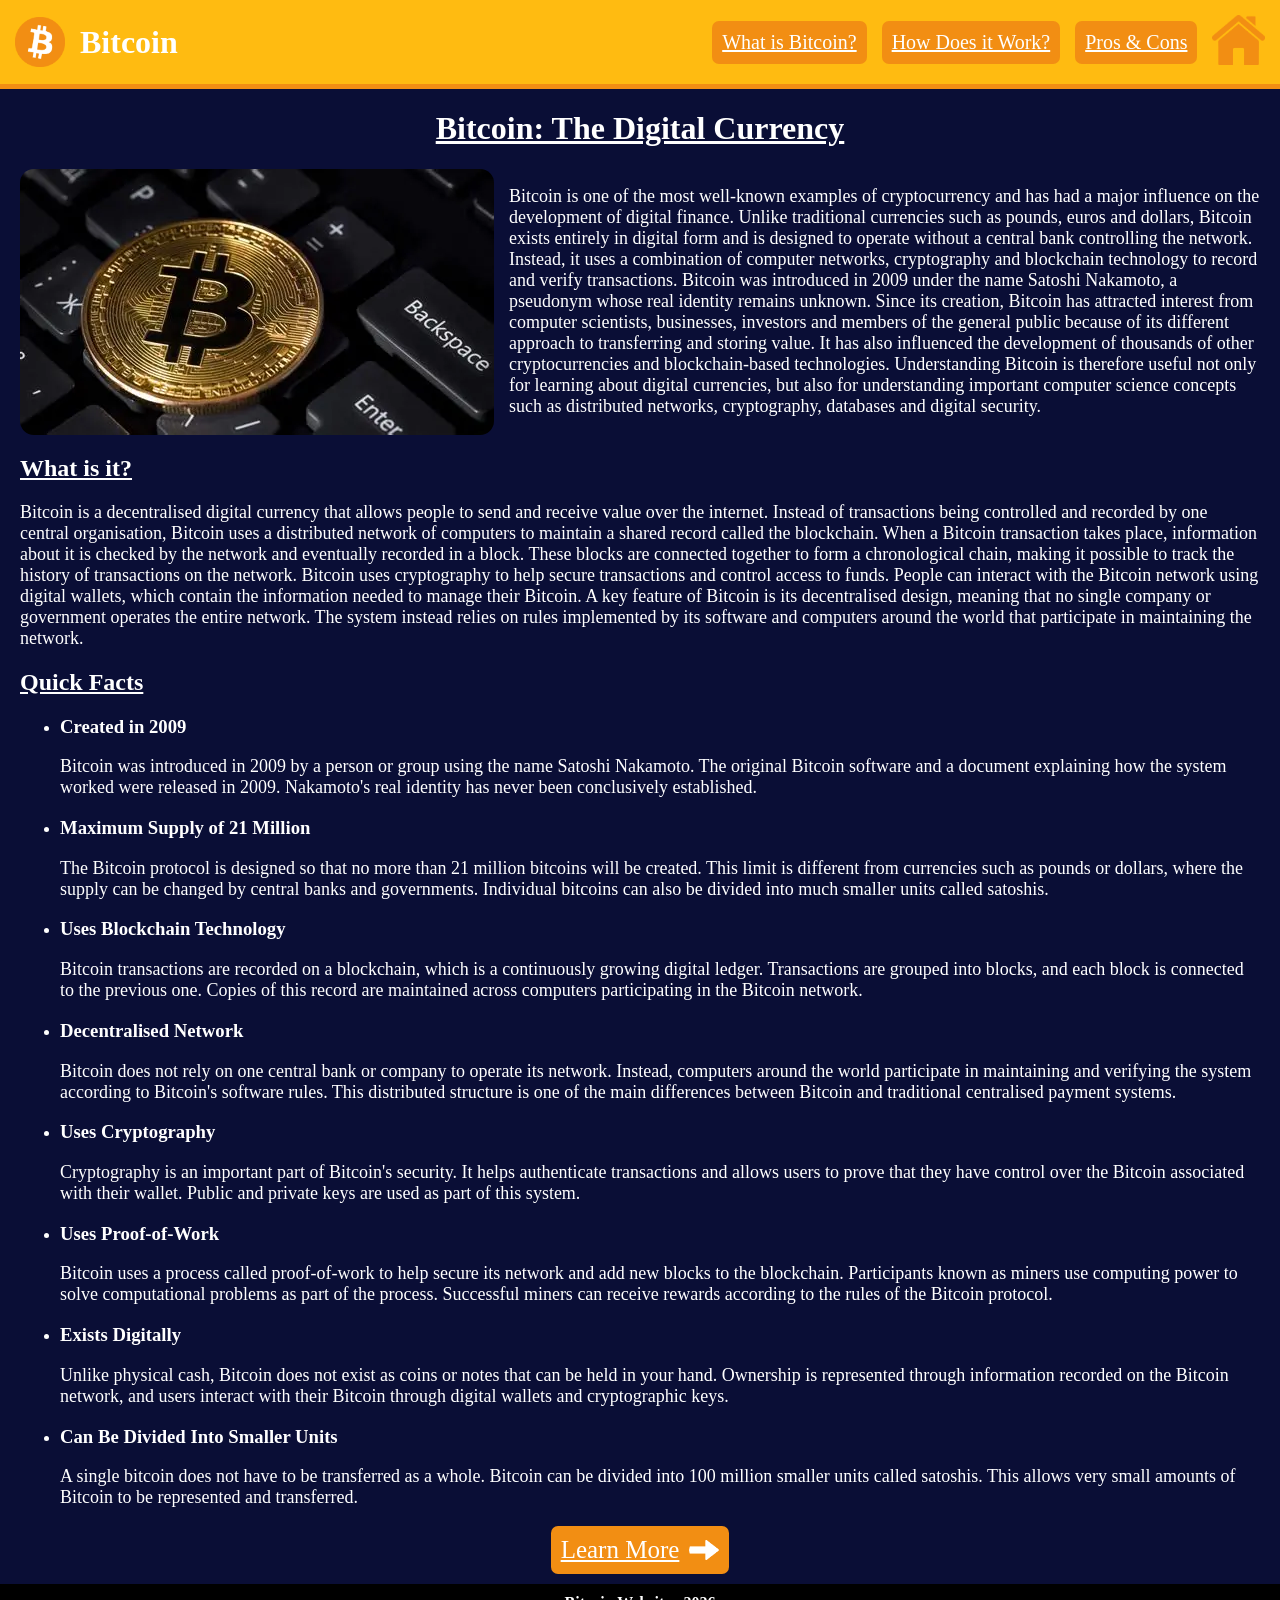
<file: index.html>
<!DOCTYPE html>
<html>
    <head>
        <title>
            Bitcoin - What is Bitcoin?
        </title>
        <link rel="stylesheet" href="style.css">
    </head>
    <body>
        <header>
            <div class="hgroup">
                <img src="images/bitcoin.png" alt="Bitcoin">
                <h1>
                    Bitcoin
                </h1>
            </div>
            <div class="hgroup">
                <nav class="hgroup">
                    <a href="#what-is-it">What is Bitcoin?</a>
                    <a href="how-it-works.html">How Does it Work?</a>
                    <a href="pros-and-cons.html">Pros & Cons</a>
                </nav>
                <a href="index.html"><img src="images/home.png" alt="Home icon"></a>
            </div>
        </header>
        <main>
            <h1>
                <u><b>Bitcoin: The Digital Currency</b></u>
            </h1>
            <div>
                <div class="hgroup">
                    <img src="images/bitcoin_on_keyboard.png" alt="Image of a bitcoin">
                    <p>
                        Bitcoin is one of the most well-known examples of cryptocurrency and has had a major influence on the development of digital finance. Unlike traditional currencies such as pounds, euros and dollars, Bitcoin exists entirely in digital form and is designed to operate without a central bank controlling the network. Instead, it uses a combination of computer networks, cryptography and blockchain technology to record and verify transactions. Bitcoin was introduced in 2009 under the name Satoshi Nakamoto, a pseudonym whose real identity remains unknown. Since its creation, Bitcoin has attracted interest from computer scientists, businesses, investors and members of the general public because of its different approach to transferring and storing value. It has also influenced the development of thousands of other cryptocurrencies and blockchain-based technologies. Understanding Bitcoin is therefore useful not only for learning about digital currencies, but also for understanding important computer science concepts such as distributed networks, cryptography, databases and digital security.
                    </p>
                </div>
            </div>
            <div>
                <h2 id="what-is-it">
                    <u>What is it?</u>
                </h2>
                <p>
                    Bitcoin is a decentralised digital currency that allows people to send and receive value over the internet. Instead of transactions being controlled and recorded by one central organisation, Bitcoin uses a distributed network of computers to maintain a shared record called the blockchain. When a Bitcoin transaction takes place, information about it is checked by the network and eventually recorded in a block. These blocks are connected together to form a chronological chain, making it possible to track the history of transactions on the network. Bitcoin uses cryptography to help secure transactions and control access to funds. People can interact with the Bitcoin network using digital wallets, which contain the information needed to manage their Bitcoin. A key feature of Bitcoin is its decentralised design, meaning that no single company or government operates the entire network. The system instead relies on rules implemented by its software and computers around the world that participate in maintaining the network.
                </p>
            </div>
            <div>
                <h2>
                    <u>Quick Facts</u>
                </h2>
                <ul>
                    <li>
                        <h3>
                            Created in 2009
                        </h3>
                        <p>
                            Bitcoin was introduced in 2009 by a person or group using the name Satoshi Nakamoto. The original Bitcoin software and a document explaining how the system worked were released in 2009. Nakamoto's real identity has never been conclusively established.
                        </p>
                    </li>
                    <li>
                        <h3>
                            Maximum Supply of 21 Million
                        </h3>
                        <p>
                            The Bitcoin protocol is designed so that no more than 21 million bitcoins will be created. This limit is different from currencies such as pounds or dollars, where the supply can be changed by central banks and governments. Individual bitcoins can also be divided into much smaller units called satoshis.
                        </p>
                    </li>
                    <li>
                        <h3>
                            Uses Blockchain Technology
                        </h3>
                        <p>
                            Bitcoin transactions are recorded on a blockchain, which is a continuously growing digital ledger. Transactions are grouped into blocks, and each block is connected to the previous one. Copies of this record are maintained across computers participating in the Bitcoin network.
                        </p>
                    </li>
                    <li>
                        <h3>
                            Decentralised Network
                        </h3>
                        <p>
                            Bitcoin does not rely on one central bank or company to operate its network. Instead, computers around the world participate in maintaining and verifying the system according to Bitcoin's software rules. This distributed structure is one of the main differences between Bitcoin and traditional centralised payment systems.
                        </p>
                    </li>
                    <li>
                        <h3>
                            Uses Cryptography
                        </h3>
                        <p>
                            Cryptography is an important part of Bitcoin's security. It helps authenticate transactions and allows users to prove that they have control over the Bitcoin associated with their wallet. Public and private keys are used as part of this system.
                        </p>
                    </li>
                    <li>
                        <h3>
                            Uses Proof-of-Work
                        </h3>
                        <p>
                            Bitcoin uses a process called proof-of-work to help secure its network and add new blocks to the blockchain. Participants known as miners use computing power to solve computational problems as part of the process. Successful miners can receive rewards according to the rules of the Bitcoin protocol.
                        </p>
                    </li>
                    <li>
                        <h3>
                            Exists Digitally
                        </h3>
                        <p>
                            Unlike physical cash, Bitcoin does not exist as coins or notes that can be held in your hand. Ownership is represented through information recorded on the Bitcoin network, and users interact with their Bitcoin through digital wallets and cryptographic keys.
                        </p>
                    </li>
                    <li>
                        <h3>
                            Can Be Divided Into Smaller Units
                        </h3>
                        <p>
                            A single bitcoin does not have to be transferred as a whole. Bitcoin can be divided into 100 million smaller units called satoshis. This allows very small amounts of Bitcoin to be represented and transferred.
                        </p>
                    </li>
                </ul>
            </div>
            <a href="how-it-works.html" class="button">
                Learn More
                <img src="images/arrow.png" alt="Arrow" height="20">
            </a>
        </main>
        <footer>
            <b>
                Bitcoin Website · 2026
            </b>
        </footer>
    </body>
</html>
</file>
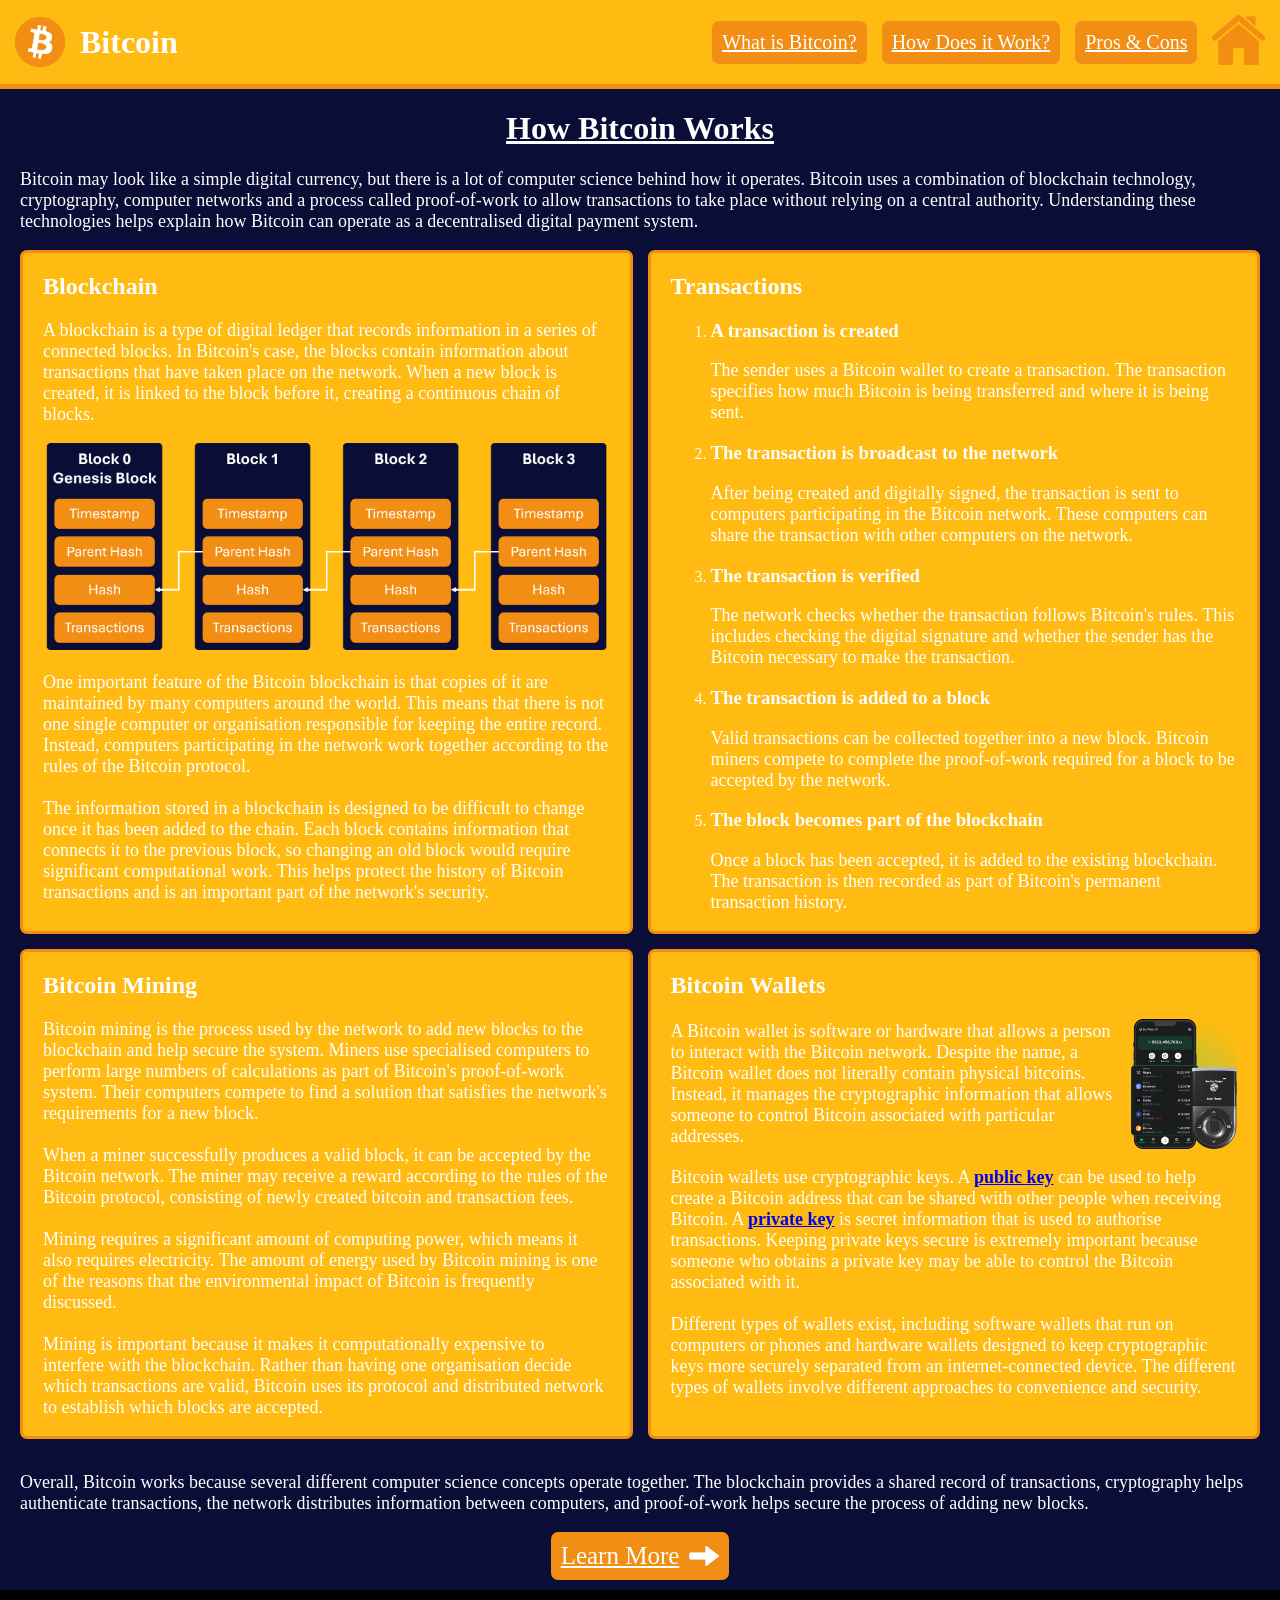
<file: how-it-works.html>
<!DOCTYPE html>
<html>
    <head>
        <title>
            Bitcoin - How does it work?
        </title>
        <link rel="stylesheet" href="style.css">
    </head>
    <body>
        <header>
            <div class="hgroup">
                <img src="images/bitcoin.png" alt="Bitcoin">
                <h1>
                    Bitcoin
                </h1>
            </div>
            <div class="hgroup">
                <nav class="hgroup">
                    <a href="index.html#what-is-it">What is Bitcoin?</a>
                    <a href="how-it-works.html">How Does it Work?</a>
                    <a href="pros-and-cons.html">Pros & Cons</a>
                </nav>
                <a href="index.html"><img src="images/home.png" alt="Home icon"></a>
            </div>
        </header>
        <main>
            <h1>
                <u><b>How Bitcoin Works</b></u>
            </h1>
            <div>
                <p>
                    Bitcoin may look like a simple digital currency, but there is a lot of computer science behind how it operates. Bitcoin uses a combination of blockchain technology, cryptography, computer networks and a process called proof-of-work to allow transactions to take place without relying on a central authority. Understanding these technologies helps explain how Bitcoin can operate as a decentralised digital payment system.
                </p>
            </div>
            <div class="bubble_group">
                <div class="bubble">
                    <h2>
                        Blockchain
                    </h2>
                    <p>
                        A blockchain is a type of digital ledger that records information in a series of connected blocks. In Bitcoin's case, the blocks contain information about transactions that have taken place on the network. When a new block is created, it is linked to the block before it, creating a continuous chain of blocks.
                    </p>
                    <img src="images/blockchain_diagram.png" alt="Blockchain diagram" width="100%">
                    <p>
                        One important feature of the Bitcoin blockchain is that copies of it are maintained by many computers around the world. This means that there is not one single computer or organisation responsible for keeping the entire record. Instead, computers participating in the network work together according to the rules of the Bitcoin protocol.
                        <br><br>
                        The information stored in a blockchain is designed to be difficult to change once it has been added to the chain. Each block contains information that connects it to the previous block, so changing an old block would require significant computational work. This helps protect the history of Bitcoin transactions and is an important part of the network's security.
                    </p>
                </div>
                <div class="bubble">
                    <h2>
                        Transactions
                    </h2>
                    <ol>
                        <li>
                            <h3>
                                A transaction is created
                            </h3>
                            <p>
                                The sender uses a Bitcoin wallet to create a transaction. The transaction specifies how much Bitcoin is being transferred and where it is being sent.
                            </p>
                        </li>
                        <li>
                            <h3>
                                The transaction is broadcast to the network
                            </h3>
                            <p>
                                After being created and digitally signed, the transaction is sent to computers participating in the Bitcoin network. These computers can share the transaction with other computers on the network.
                            </p>
                        </li>
                        <li>
                            <h3>
                                The transaction is verified
                            </h3>
                            <p>
                                The network checks whether the transaction follows Bitcoin's rules. This includes checking the digital signature and whether the sender has the Bitcoin necessary to make the transaction.
                            </p>
                        </li>
                        <li>
                            <h3>
                                The transaction is added to a block
                            </h3>
                            <p>
                                Valid transactions can be collected together into a new block. Bitcoin miners compete to complete the proof-of-work required for a block to be accepted by the network.
                            </p>
                        </li>
                        <li>
                            <h3>
                                The block becomes part of the blockchain
                            </h3>
                            <p>
                                Once a block has been accepted, it is added to the existing blockchain. The transaction is then recorded as part of Bitcoin's permanent transaction history.
                            </p>
                        </li>
                    </ol>
                </div>
            </div>
            <div class="bubble_group">
                <div class="bubble">
                    <h2>
                        Bitcoin Mining
                    </h2>
                    <p>
                        Bitcoin mining is the process used by the network to add new blocks to the blockchain and help secure the system. Miners use specialised computers to perform large numbers of calculations as part of Bitcoin's proof-of-work system. Their computers compete to find a solution that satisfies the network's requirements for a new block.
                        <br><br>
                        When a miner successfully produces a valid block, it can be accepted by the Bitcoin network. The miner may receive a reward according to the rules of the Bitcoin protocol, consisting of newly created bitcoin and transaction fees.
                        <br><br>
                        Mining requires a significant amount of computing power, which means it also requires electricity. The amount of energy used by Bitcoin mining is one of the reasons that the environmental impact of Bitcoin is frequently discussed.
                        <br><br>
                        Mining is important because it makes it computationally expensive to interfere with the blockchain. Rather than having one organisation decide which transactions are valid, Bitcoin uses its protocol and distributed network to establish which blocks are accepted.
                    </p>
                </div>
                <div class="bubble">
                    <h2>
                        Bitcoin Wallets
                    </h2>
                    <div class="hgroup">
                        <p>
                            A Bitcoin wallet is software or hardware that allows a person to interact with the Bitcoin network. Despite the name, a Bitcoin wallet does not literally contain physical bitcoins. Instead, it manages the cryptographic information that allows someone to control Bitcoin associated with particular addresses.
                        </p>
                        <img src="images/bitcoin_wallet.png" alt="Bitcoin wallet app" height="130px">
                    </div>
                    <p>
                        Bitcoin wallets use cryptographic keys. A <b><a href="https://en.wikipedia.org/wiki/Public-key_cryptography">public key</a></b> can be used to help create a Bitcoin address that can be shared with other people when receiving Bitcoin. A <b><a href="https://en.wikipedia.org/wiki/Public-key_cryptography">private key</a></b> is secret information that is used to authorise transactions. Keeping private keys secure is extremely important because someone who obtains a private key may be able to control the Bitcoin associated with it.
                        <br><br>
                        Different types of wallets exist, including software wallets that run on computers or phones and hardware wallets designed to keep cryptographic keys more securely separated from an internet-connected device. The different types of wallets involve different approaches to convenience and security.
                    </p>
                </div>
            </div>
            <div>
                <p>
                    Overall, Bitcoin works because several different computer science concepts operate together. The blockchain provides a shared record of transactions, cryptography helps authenticate transactions, the network distributes information between computers, and proof-of-work helps secure the process of adding new blocks.
                </p>
            </div>
            <a href="pros-and-cons.html" class="button">
                Learn More
                <img src="images/arrow.png" alt="Arrow" height="20">
            </a>
        </main>
        <footer>
            <b>
                Bitcoin Website · 2026
            </b>
        </footer>
    </body>
</html>
</file>
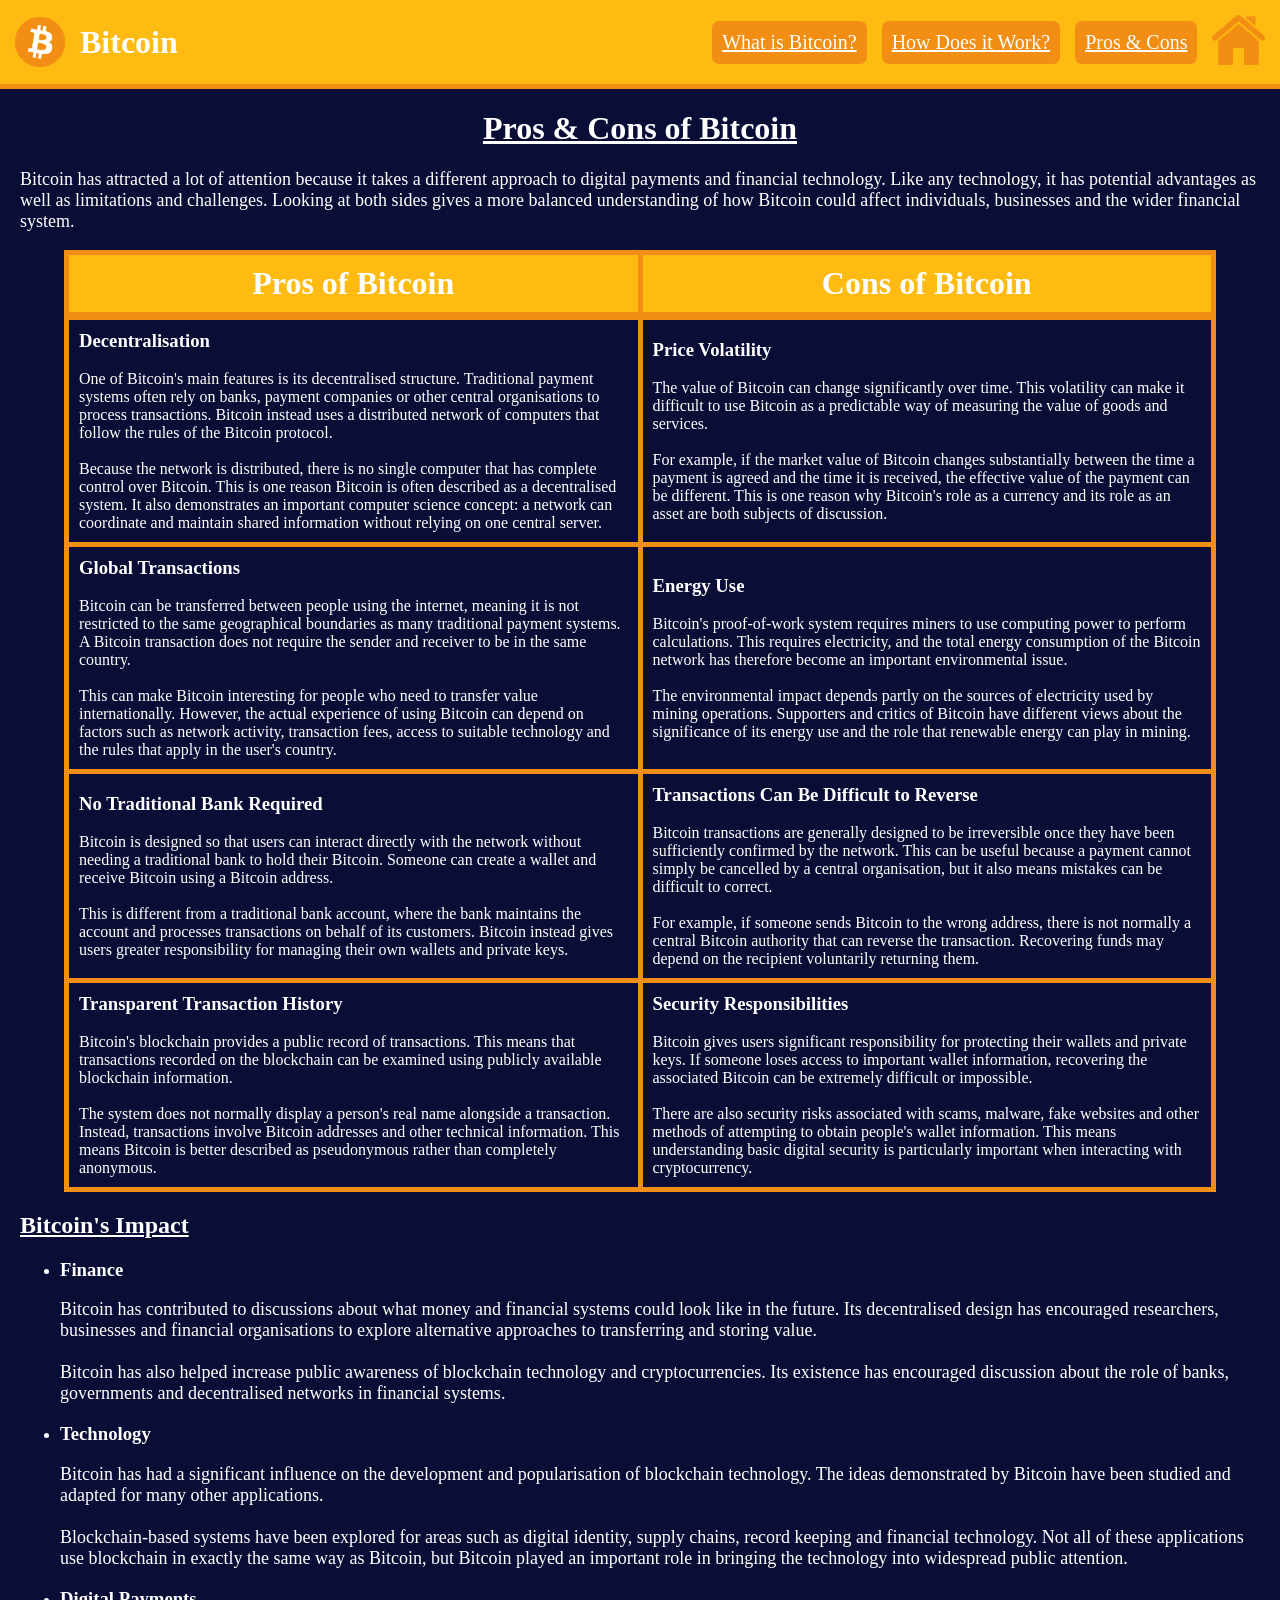
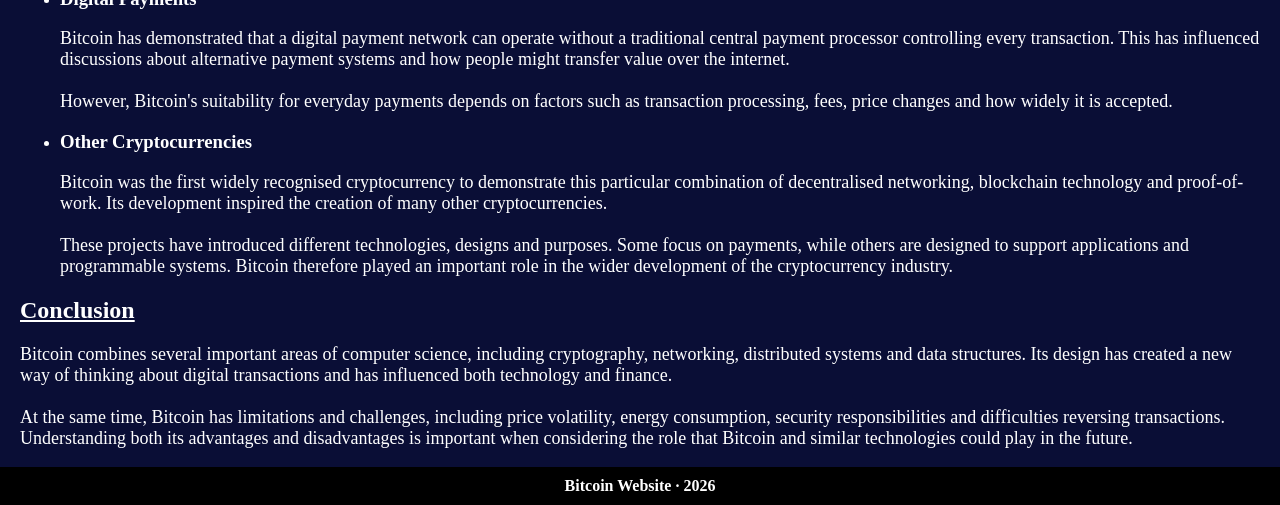
<file: pros-and-cons.html>
<!DOCTYPE html>
<html>
    <head>
        <title>
            Bitcoin - Pros & Cons
        </title>
        <link rel="stylesheet" href="style.css">
    </head>
    <body>
        <header>
            <div class="hgroup">
                <img src="images/bitcoin.png" alt="Bitcoin">
                <h1>
                    Bitcoin
                </h1>
            </div>
            <div class="hgroup">
                <nav class="hgroup">
                    <a href="index.html#what-is-it">What is Bitcoin?</a>
                    <a href="how-it-works.html">How Does it Work?</a>
                    <a href="pros-and-cons.html">Pros & Cons</a>
                </nav>
                <a href="index.html"><img src="images/home.png" alt="Home icon"></a>
            </div>
        </header>
        <main>
            <h1>
                <u><b>Pros & Cons of Bitcoin</b></u>
            </h1>
            <div>
                <p>
                    Bitcoin has attracted a lot of attention because it takes a different approach to digital payments and financial technology. Like any technology, it has potential advantages as well as limitations and challenges. Looking at both sides gives a more balanced understanding of how Bitcoin could affect individuals, businesses and the wider financial system.
                </p>
            </div>
            <table>
                <tr>
                    <th>Pros of Bitcoin</th>
                    <th>Cons of Bitcoin</th>
                </tr>
                <tr>
                    <td>
                        <h3>Decentralisation</h3>
                        <br>
                        One of Bitcoin's main features is its decentralised structure. Traditional payment systems often rely on banks, payment companies or other central organisations to process transactions. Bitcoin instead uses a distributed network of computers that follow the rules of the Bitcoin protocol.
                        <br><br>
                        Because the network is distributed, there is no single computer that has complete control over Bitcoin. This is one reason Bitcoin is often described as a decentralised system. It also demonstrates an important computer science concept: a network can coordinate and maintain shared information without relying on one central server.
                    </td>
                    <td>
                        <h3>Price Volatility</h3>
                        <br>
                        The value of Bitcoin can change significantly over time. This volatility can make it difficult to use Bitcoin as a predictable way of measuring the value of goods and services.
                        <br><br>
                        For example, if the market value of Bitcoin changes substantially between the time a payment is agreed and the time it is received, the effective value of the payment can be different. This is one reason why Bitcoin's role as a currency and its role as an asset are both subjects of discussion.
                    </td>
                </tr>
                <tr>
                    <td>
                        <h3>Global Transactions</h3>
                        <br>
                        Bitcoin can be transferred between people using the internet, meaning it is not restricted to the same geographical boundaries as many traditional payment systems. A Bitcoin transaction does not require the sender and receiver to be in the same country.
                        <br><br>
                        This can make Bitcoin interesting for people who need to transfer value internationally. However, the actual experience of using Bitcoin can depend on factors such as network activity, transaction fees, access to suitable technology and the rules that apply in the user's country.
                    </td>
                    <td>
                        <h3>Energy Use</h3>
                        <br>
                        Bitcoin's proof-of-work system requires miners to use computing power to perform calculations. This requires electricity, and the total energy consumption of the Bitcoin network has therefore become an important environmental issue.
                        <br><br>
                        The environmental impact depends partly on the sources of electricity used by mining operations. Supporters and critics of Bitcoin have different views about the significance of its energy use and the role that renewable energy can play in mining.
                    </td>
                </tr>
                <tr>
                    <td>
                        <h3>No Traditional Bank Required</h3>
                        <br>
                        Bitcoin is designed so that users can interact directly with the network without needing a traditional bank to hold their Bitcoin. Someone can create a wallet and receive Bitcoin using a Bitcoin address.
                        <br><br>
                        This is different from a traditional bank account, where the bank maintains the account and processes transactions on behalf of its customers. Bitcoin instead gives users greater responsibility for managing their own wallets and private keys.
                    </td>
                    <td>
                        <h3>Transactions Can Be Difficult to Reverse</h3>
                        <br>
                        Bitcoin transactions are generally designed to be irreversible once they have been sufficiently confirmed by the network. This can be useful because a payment cannot simply be cancelled by a central organisation, but it also means mistakes can be difficult to correct.
                        <br><br>
                        For example, if someone sends Bitcoin to the wrong address, there is not normally a central Bitcoin authority that can reverse the transaction. Recovering funds may depend on the recipient voluntarily returning them.
                    </td>
                </tr>
                <tr>
                    <td>
                        <h3>Transparent Transaction History</h3>
                        <br>
                        Bitcoin's blockchain provides a public record of transactions. This means that transactions recorded on the blockchain can be examined using publicly available blockchain information.
                        <br><br>
                        The system does not normally display a person's real name alongside a transaction. Instead, transactions involve Bitcoin addresses and other technical information. This means Bitcoin is better described as pseudonymous rather than completely anonymous.
                    </td>
                    <td>
                        <h3>Security Responsibilities</h3>
                        <br>
                        Bitcoin gives users significant responsibility for protecting their wallets and private keys. If someone loses access to important wallet information, recovering the associated Bitcoin can be extremely difficult or impossible.
                        <br><br>
                        There are also security risks associated with scams, malware, fake websites and other methods of attempting to obtain people's wallet information. This means understanding basic digital security is particularly important when interacting with cryptocurrency.
                    </td>
                </tr>
            </table>
            <div>
                <h2>
                    <u>Bitcoin's Impact</u>
                </h2>
                <ul>
                    <li>
                        <h3>Finance</h3>
                        <p>
                            Bitcoin has contributed to discussions about what money and financial systems could look like in the future. Its decentralised design has encouraged researchers, businesses and financial organisations to explore alternative approaches to transferring and storing value.
                            <br><br>
                            Bitcoin has also helped increase public awareness of blockchain technology and cryptocurrencies. Its existence has encouraged discussion about the role of banks, governments and decentralised networks in financial systems.
                        </p>
                    </li>
                    <li>
                        <h3>Technology</h3>
                        <p>
                            Bitcoin has had a significant influence on the development and popularisation of blockchain technology. The ideas demonstrated by Bitcoin have been studied and adapted for many other applications.
                            <br><br>
                            Blockchain-based systems have been explored for areas such as digital identity, supply chains, record keeping and financial technology. Not all of these applications use blockchain in exactly the same way as Bitcoin, but Bitcoin played an important role in bringing the technology into widespread public attention.
                        </p>
                    </li>
                    <li>
                        <h3>Digital Payments</h3>
                        <p>
                            Bitcoin has demonstrated that a digital payment network can operate without a traditional central payment processor controlling every transaction. This has influenced discussions about alternative payment systems and how people might transfer value over the internet.
                            <br><br>
                            However, Bitcoin's suitability for everyday payments depends on factors such as transaction processing, fees, price changes and how widely it is accepted.
                        </p>
                    </li>
                    <li>
                        <h3>Other Cryptocurrencies</h3>
                        <p>
                            Bitcoin was the first widely recognised cryptocurrency to demonstrate this particular combination of decentralised networking, blockchain technology and proof-of-work. Its development inspired the creation of many other cryptocurrencies.
                            <br><br>
                            These projects have introduced different technologies, designs and purposes. Some focus on payments, while others are designed to support applications and programmable systems. Bitcoin therefore played an important role in the wider development of the cryptocurrency industry.   
                        </p>
                    </li>
                </ul>
            </div>
            <div>
                <h2>
                    <u>Conclusion</u>
                </h2>
                <p>
                    Bitcoin combines several important areas of computer science, including cryptography, networking, distributed systems and data structures. Its design has created a new way of thinking about digital transactions and has influenced both technology and finance.
                    <br><br>
                    At the same time, Bitcoin has limitations and challenges, including price volatility, energy consumption, security responsibilities and difficulties reversing transactions. Understanding both its advantages and disadvantages is important when considering the role that Bitcoin and similar technologies could play in the future.
                </p>
            </div>
        </main>
        <footer>
            <b>
                Bitcoin Website · 2026
            </b>
        </footer>
    </body>
</html>
</file>
<file: style.css>
.hgroup {
    display: flex;
    align-items: center;
    gap: 15px;
    padding: 0px;
}

.hgroup p {
    margin: 0px;
}

body {
    background-color: #0A0E36;
    color: white;
    margin: 0;
}

header {
    position: sticky;
    top: 0;
    left: 0;
    background-color: #FFBB11;
    max-width: 100%;
    padding: 15px;
    display: flex;
    align-items: center;
    justify-content: space-between;
    border-bottom: 5px solid #F28E13;
}
header h1 {
    margin: 0px;
}
header img {
    margin: 0px;
    height: 50px;
}

main h1 {
    text-align: center;
    font-size: xx-large;
}
main p {
    font-size: large;
}
main div {
    padding: 0px 20px;
}
main img {
    border-radius: 14px;
}

footer {
    background-color: black;
    max-width: 100%;
    padding: 10px;
    display: flex;
    justify-content: center;
}

nav a {
    background-color: #F28E13;
    color: white;
    padding: 10px;
    border-radius: 7px;
    font-size: 20px;
}

nav a:hover {
    background-color: #FFA430;
}

table {
    margin: 15px auto;
    border: #F28E13 solid 5px;
    border-collapse: collapse;
    width: 90%;
}

td {
    padding: 10px;
    border-bottom: #F28E13 solid 5px;
    border-right:  #F28E13 solid 5px;
    width: 45%;
}

th {
    padding: 10px;
    border: #F28E13 solid 5px;
    border-bottom-width: 8px;
    background-color: #FFBB11;
    font-size: xx-large;
}

table h3 {
    margin: 0px;
}

.button {
    background-color: #F28E13;
    color: white;
    width: fit-content;
    padding: 10px;
    margin: 10px auto;
    border-radius: 7px;
    font-size: 25px;
    display: flex;
    align-items: center;
    gap: 10px;
}

.bubble_group {
    display: flex;
    gap: 15px;
    padding-bottom: 15px;
}

.bubble {
    background-color: #FFBB11;
    border: #F28E13 solid 3px;
    border-radius: 7px;
    justify-items: center;
    flex: 1;
}

.bubble img {
    border-radius: 0px;
}
</file>
